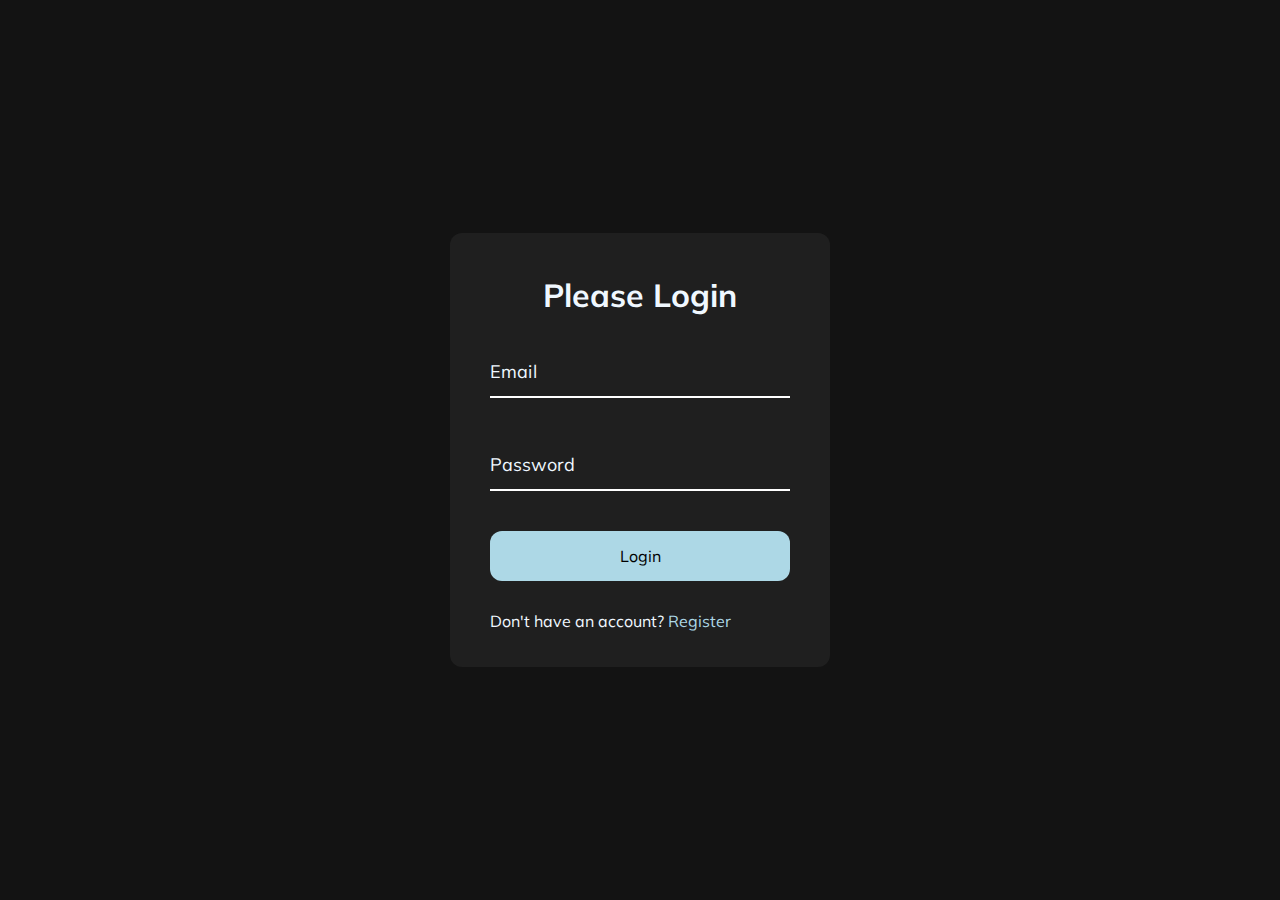
<file: form-wave-animation/index.html>
<!DOCTYPE html>
<html lang="en">
<head>
    <meta charset="UTF-8">
    <meta name="viewport" content="width=device-width, initial-scale=1.0">
    <link rel="stylesheet" href="https://cdnjs.cloudflare.com/ajax/libs/font-awesome/6.4.2/css/all.min.css" integrity="sha512-z3gLpd7yknf1YoNbCzqRKc4qyor8gaKU1qmn+CShxbuBusANI9QpRohGBreCFkKxLhei6S9CQXFEbbKuqLg0DA==" crossorigin="anonymous" referrerpolicy="no-referrer" />
    <link rel="stylesheet" href="style.css"/>
    <title>Form Wave Animation</title>
</head>
<body>
    <div class="container">
        <h1>Please Login</h1>
        <form>
            <div class="form-control">
                <input type="text" required>
                <label>Email</label>
            </div>

            <div class="form-control">
                <input type="password" required>
                <label>Password</label>
            </div>

            <button class="btn">Login</button>

            <p class="text">Don't have an account? <a href="#">Register</a></p>
        </form>
    </div>
    <script src="script.js"></script>
</body>
</html>
</file>
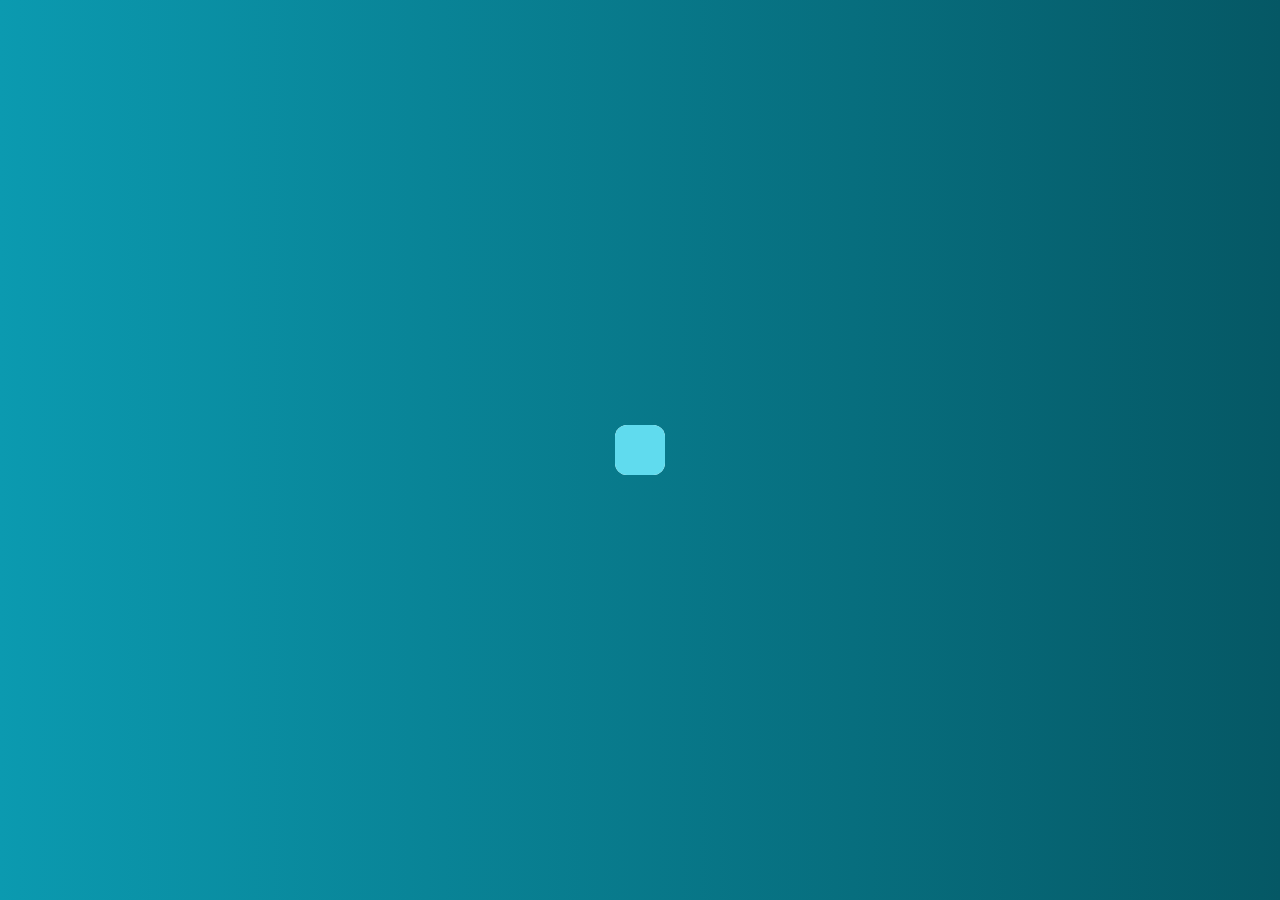
<file: hidden-search-w/index.html>
<!DOCTYPE html>
<html lang="en">
<head>
    <meta charset="UTF-8">
    <meta name="viewport" content="width=device-width, initial-scale=1.0">
    <link rel="stylesheet" href="https://cdnjs.cloudflare.com/ajax/libs/font-awesome/6.4.2/css/all.min.css" integrity="sha512-z3gLpd7yknf1YoNbCzqRKc4qyor8gaKU1qmn+CShxbuBusANI9QpRohGBreCFkKxLhei6S9CQXFEbbKuqLg0DA==" crossorigin="anonymous" referrerpolicy="no-referrer" />
    <link rel="stylesheet" href="style.css">
    <title>Hidden Search</title>
</head>
<body>
    <div class="search">
        <input type="text" class="input" placeholder="Search...">
        <button class="btn">
            <i class="fas fa-search"></i>
        </button>
    </div>

    <script src="script.js"></script>
</body>
</html>
</file>
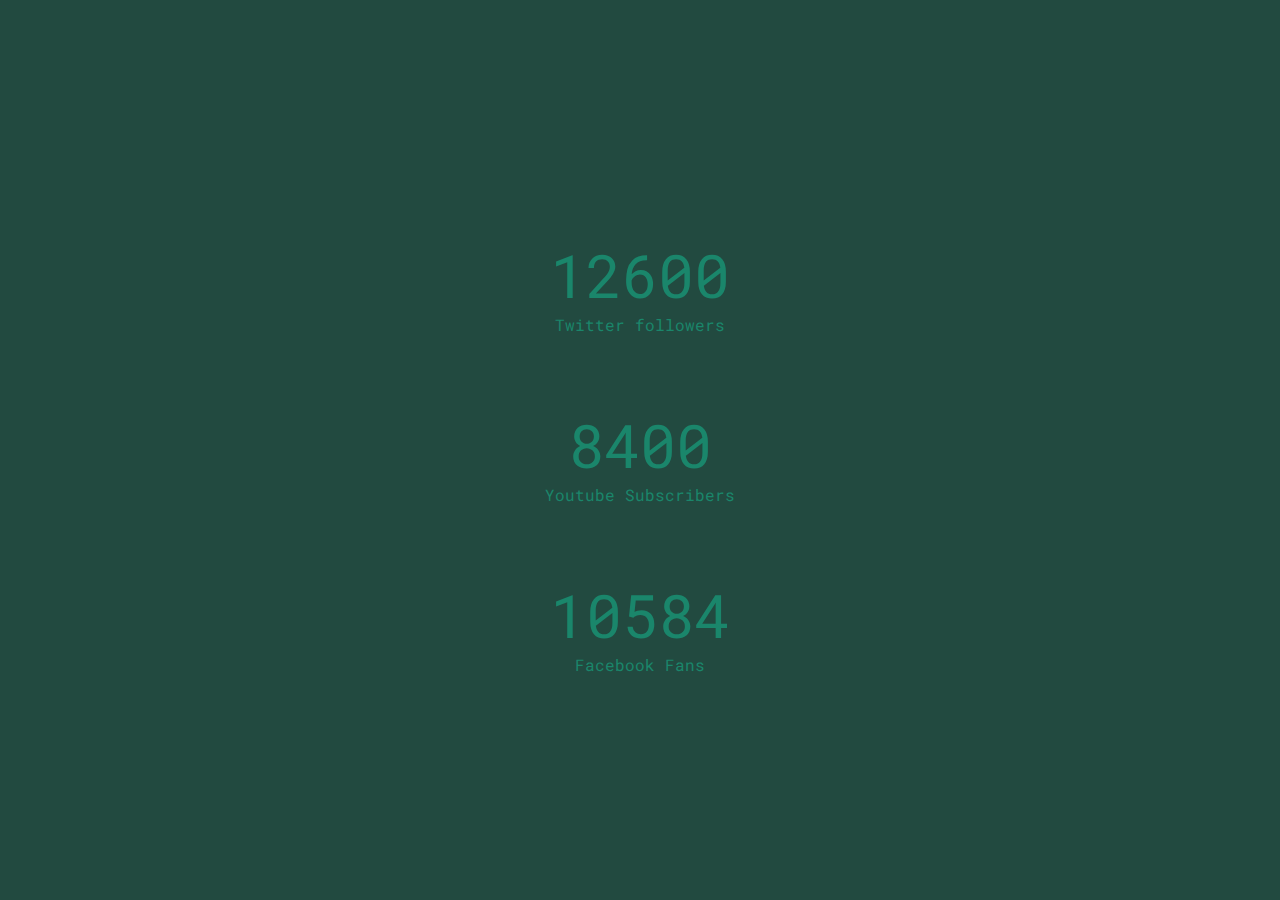
<file: incrementing-counter/index.html>
<!DOCTYPE html>
<html lang="en">
<head>
    <meta charset="UTF-8">
    <meta name="viewport" content="width=device-width, initial-scale=1.0">
    <link rel="stylesheet" href="https://cdnjs.cloudflare.com/ajax/libs/font-awesome/6.4.2/css/all.min.css" integrity="sha512-z3gLpd7yknf1YoNbCzqRKc4qyor8gaKU1qmn+CShxbuBusANI9QpRohGBreCFkKxLhei6S9CQXFEbbKuqLg0DA==" crossorigin="anonymous" referrerpolicy="no-referrer" />
    <link rel="stylesheet" href="style.css"/>
    <title>Incrementing Counter</title>
</head>
<body>
    <div class="counter-container">
        <i class="fab fa-twitter fa-3x"></i>
        <div class="counter" data-target="15000"></div>
        <span>Twitter followers</span>
    </div>

    <div class="counter-container">
        <i class="fab fa-youtube fa-3x"></i>
        <div class="counter" data-target="10000"></div>
        <span>Youtube Subscribers</span>
    </div>

    <div class="counter-container">
        <i class="fab fa-facebook fa-3x"></i>
        <div class="counter" data-target="12500"></div>
        <span>Facebook Fans</span>
    </div>

    <script src="script.js"></script>
</body>
</html>
</file>
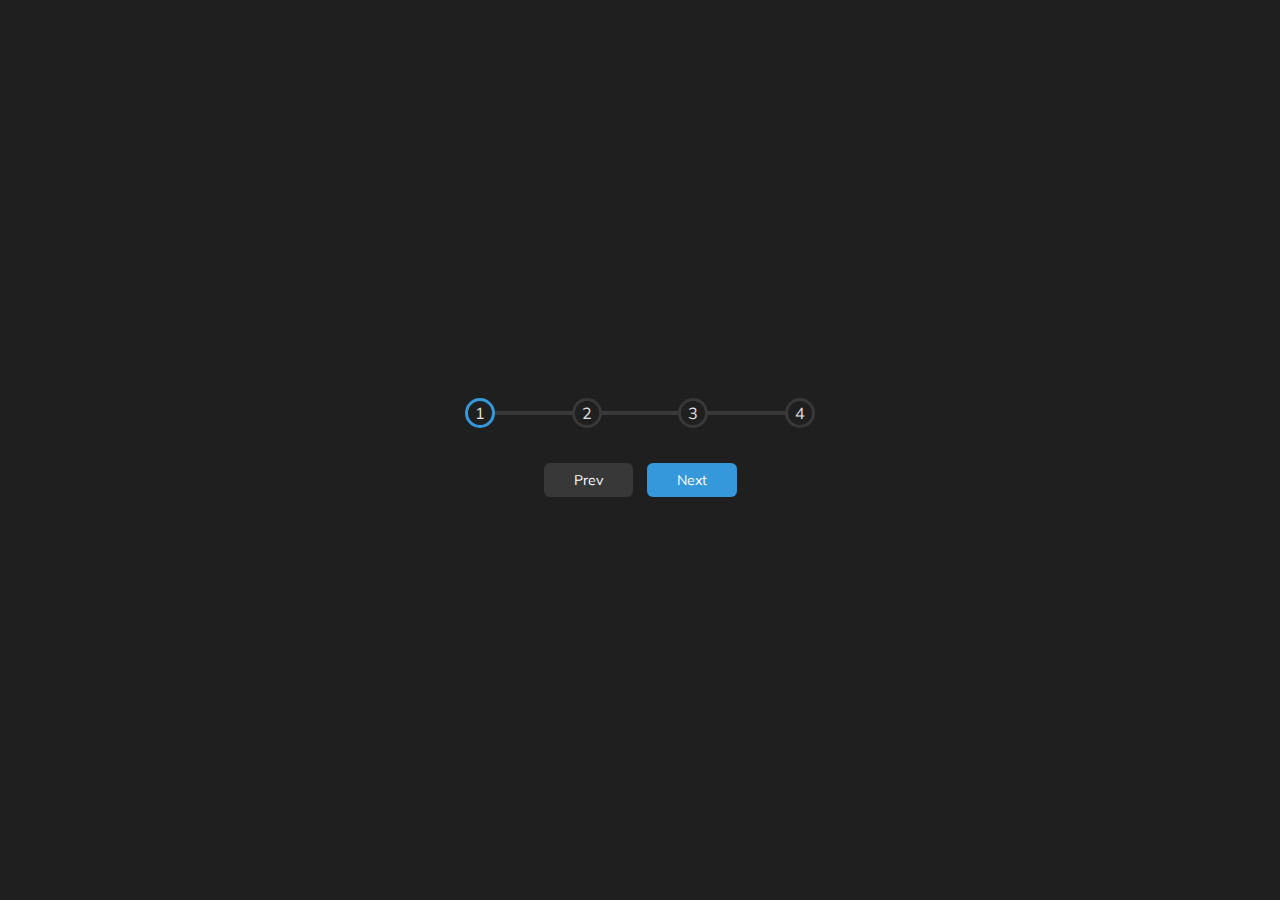
<file: progress-steps/index.html>
<!DOCTYPE html>
<html lang="en">
<head>
    <meta charset="UTF-8">
    <meta name="viewport" content="width=device-width, initial-scale=1.0">
    <link rel="stylesheet" href="style.css"/>
    <title>Progress Steps</title>
</head>
<body>
    <div class="container">
        <div class="progress-container">
            <div class ="progress" id="progress"></div>
            <div class="circle active">1</div>
            <div class="circle">2</div>
            <div class="circle">3</div>
            <div class="circle">4</div>
        </div>

        <button class="btn", id="prev" disabled>Prev</button>
        <button class="btn", id="next">Next</button>
    </div>
    <script src="script.js"></script>
</body>
</html>
</file>
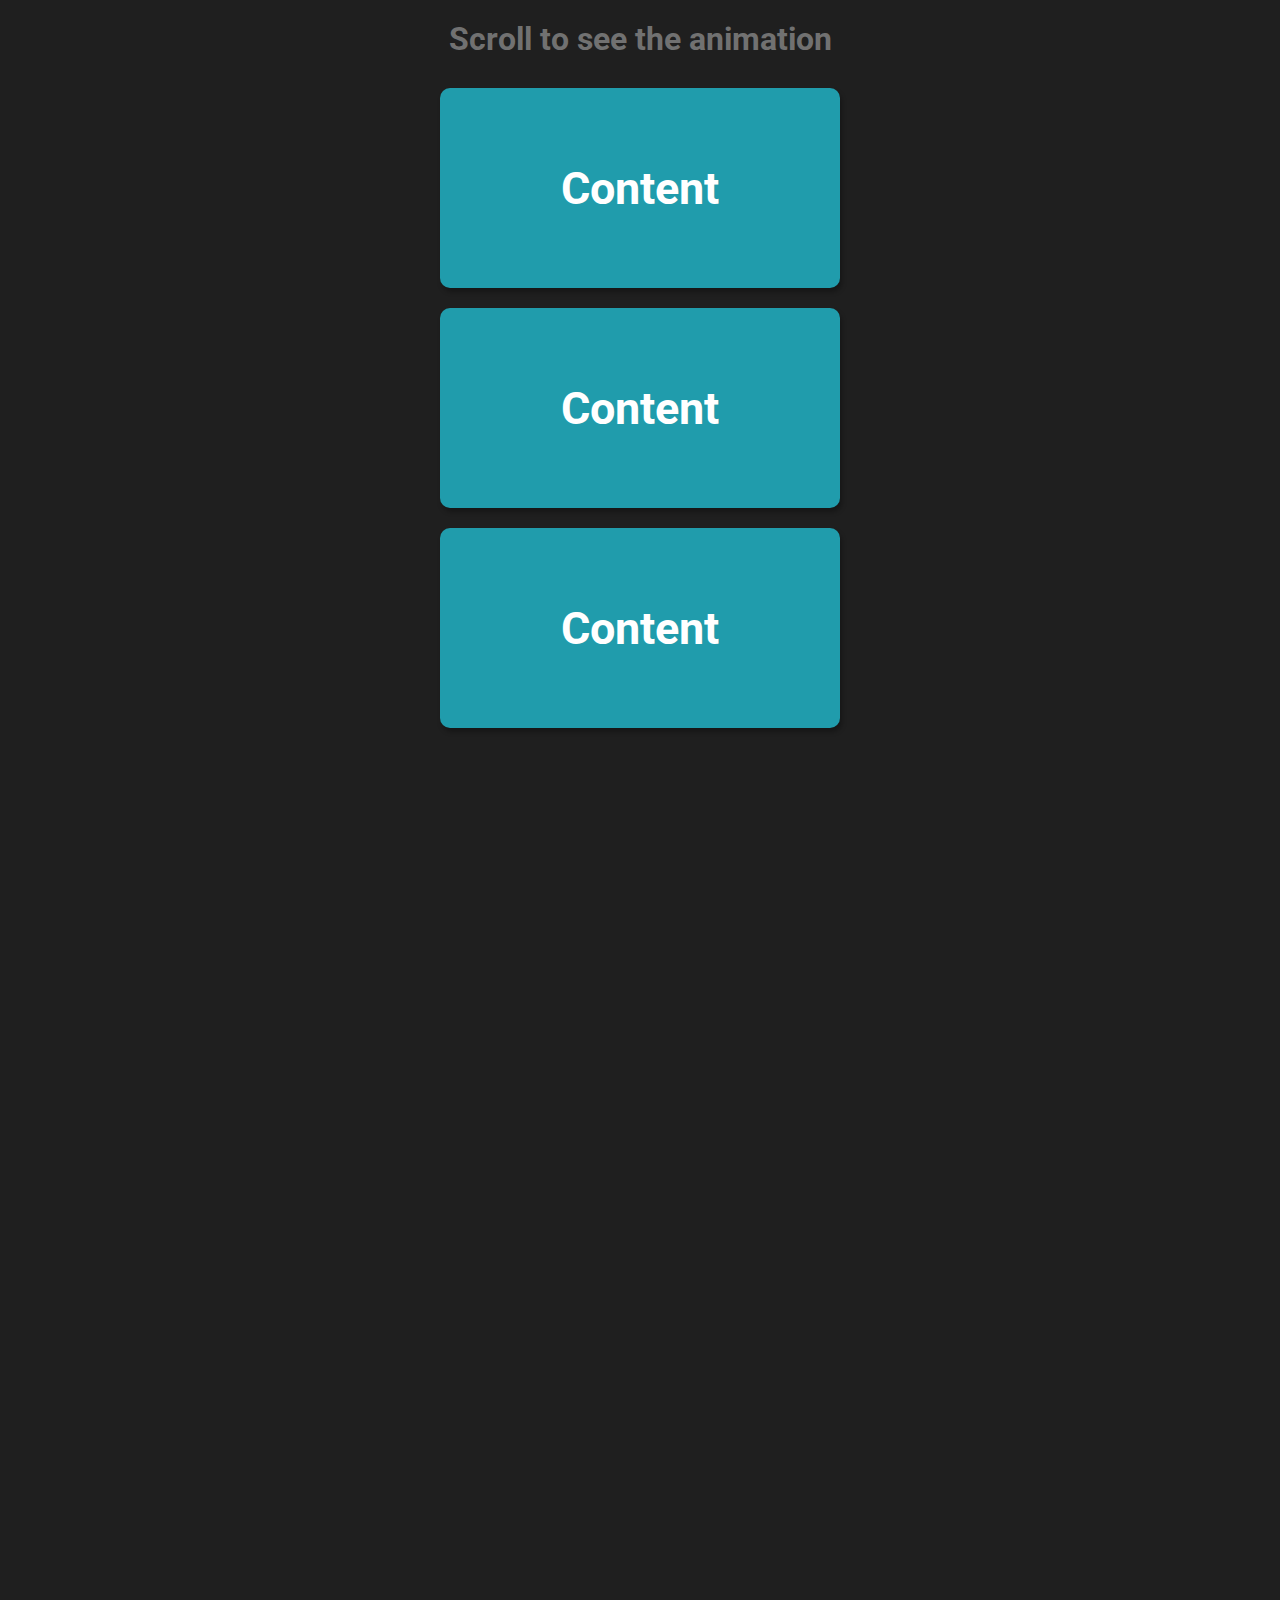
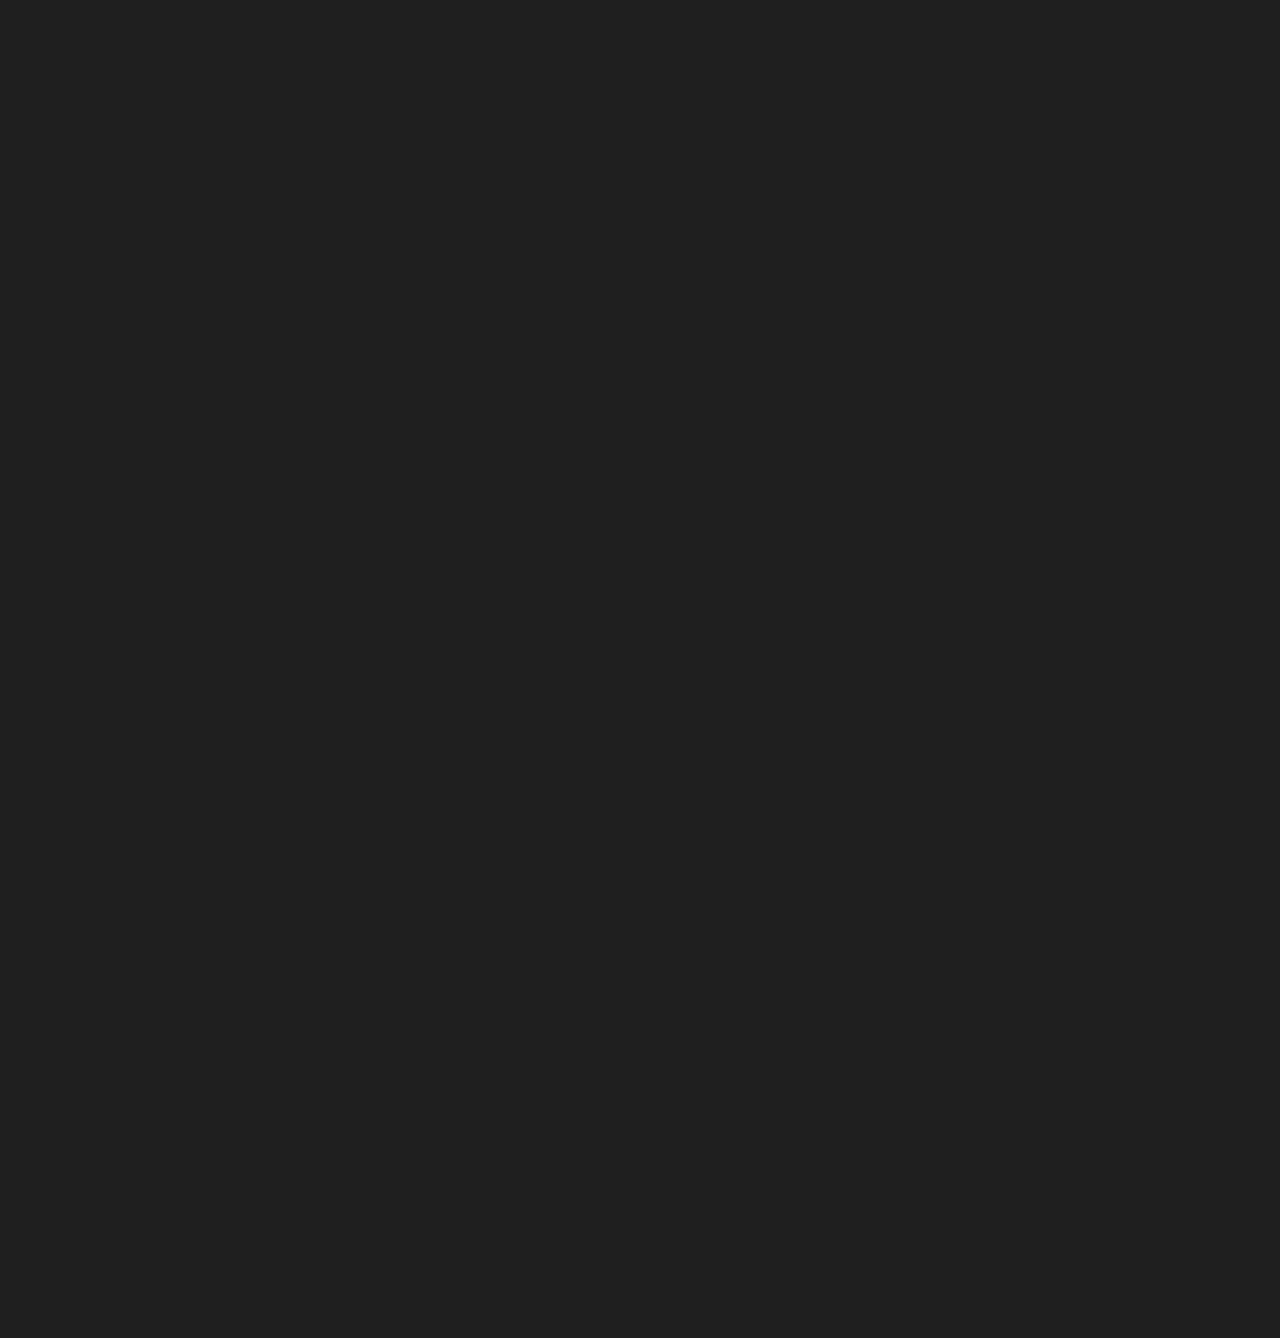
<file: scroll-animation/index.html>
<!DOCTYPE html>
<html lang="en">
<head>
    <meta charset="UTF-8">
    <meta name="viewport" content="width=device-width, initial-scale=1.0">
    <link rel="stylesheet" href="style.css">
    <title>Scroll Animation</title>
</head>
<body>
    <h1>Scroll to see the animation</h1>
    <div class="box"><h2>Content</h2></div>
    <div class="box"><h2>Content</h2></div>
    <div class="box"><h2>Content</h2></div>
    <div class="box"><h2>Content</h2></div>
    <div class="box"><h2>Content</h2></div>
    <div class="box"><h2>Content</h2></div>
    <div class="box"><h2>Content</h2></div>
    <div class="box"><h2>Content</h2></div>
    <div class="box"><h2>Content</h2></div>
    <div class="box"><h2>Content</h2></div>
    <div class="box"><h2>Content</h2></div>
    <div class="box"><h2>Content</h2></div>
    <div class="box"><h2>Content</h2></div>
    <script src="script.js"></script>
</body>
</file>
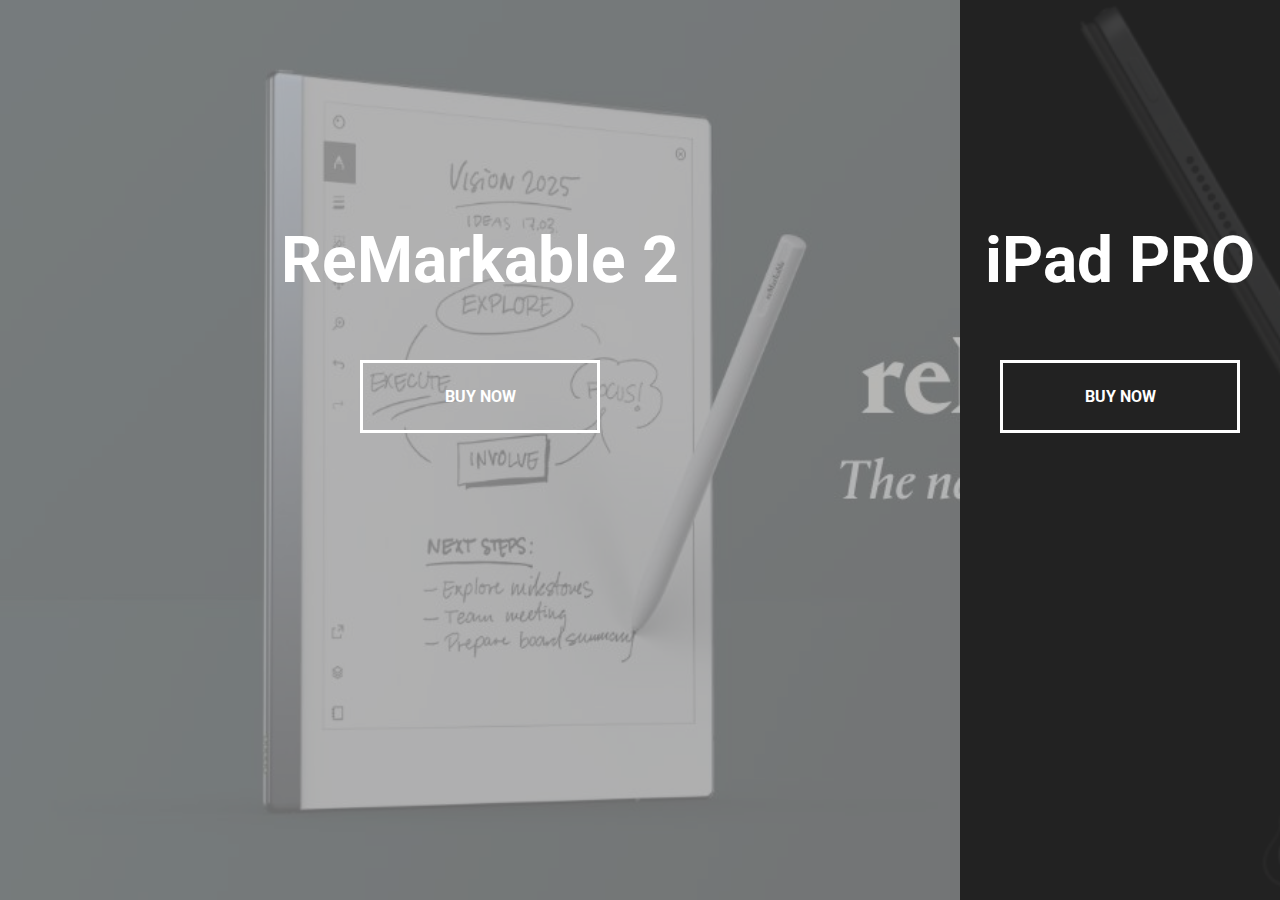
<file: split-landing-page/index.html>
<!DOCTYPE html>
<html lang="en">
<head>
    <meta charset="UTF-8">
    <meta name="viewport" content="width=device-width, initial-scale=1.0">
    <link rel="stylesheet" href="https://cdnjs.cloudflare.com/ajax/libs/font-awesome/6.4.2/css/all.min.css" integrity="sha512-z3gLpd7yknf1YoNbCzqRKc4qyor8gaKU1qmn+CShxbuBusANI9QpRohGBreCFkKxLhei6S9CQXFEbbKuqLg0DA==" crossorigin="anonymous" referrerpolicy="no-referrer" />
    <link rel="stylesheet" href="style.css"/>
    <title>Split Landing Page</title>
</head>
<body>
    <div class="container hover-left">
        <div class="split left">
            <h1>ReMarkable 2</h1>
            <a href="#" class="btn">Buy now</a>
        </div>
        <div class="split right">
            <h1>iPad PRO</h1>
            <a href="#" class="btn">Buy now</a>
        </div>
    </div>
    <script src="script.js"></script>
</body>
</html>
</file>
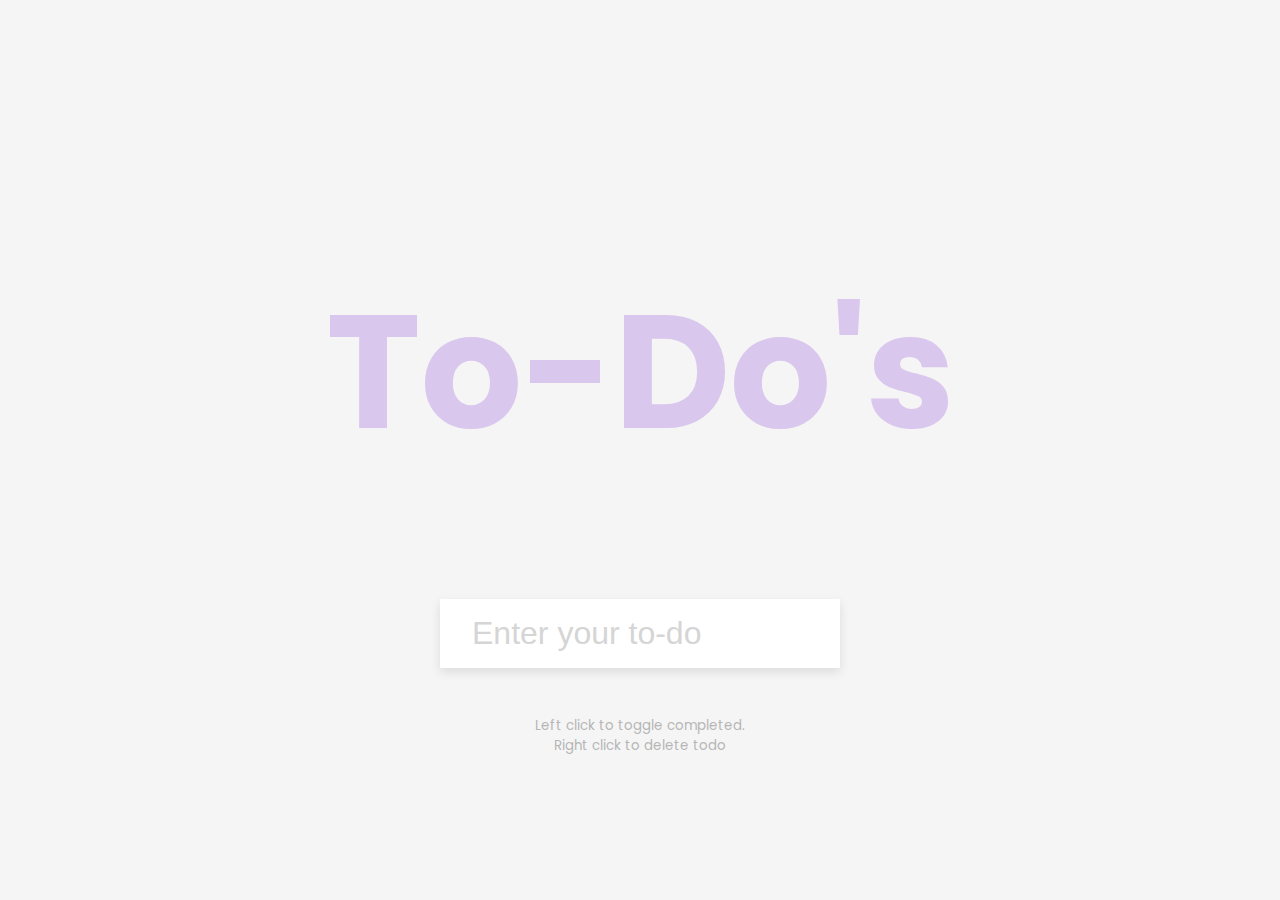
<file: todo-list/index.html>
<!DOCTYPE html>
<html lang="en">
  <head>
    <meta charset="UTF-8" />
    <meta name="viewport" content="width=device-width, initial-scale=1.0" />
    <link rel="stylesheet" href="style.css" />
    <title>Todo List</title>
  </head>
  <body>
    <h1>To-Do's</h1>
    <form id="form">
      <input type="text" class="input" id="input" placeholder="Enter your to-do" autocomplete="off">

      <ul class="todos" id="todos"></ul>
    </form>
    <small>Left click to toggle completed. <br> Right click to delete todo</small>

    <script src="script.js"></script>
  </body>
</html>
</file>
<file: form-wave-animation/style.css>
@import url('https://fonts.googleapis.com/css2?family=Muli&display=swap');

* {
  box-sizing: border-box;
}

body {
  background-color: #131313;
  color: aliceblue;
  font-family: 'Muli', sans-serif;
  display: flex;
  flex-direction: column;
  align-items: center;
  justify-content: center;
  height: 100vh;
  margin: 0;
  overflow-x: hidden;
}

.container {
    background: #1f1f1f;
    padding: 20px 40px;
    border-radius: 12px;
}

.btn {
    cursor: pointer;
    display: inline-block;
    width: 100%;
    background: lightblue;
    padding: 15px;
    font-family: inherit;
    font-size: 16px;
    border: 0;
    border-radius: 12px;
}

.btn:focus {
    outline: 0;
}

.btn:active {
    transform: scale(0.98);
}

.text {
    margin-top: 30px;
}

.container h1{
    text-align: center;
    margin-bottom: 30px;
}

.container a{
    text-decoration: none;
    color: lightblue;
}

.form-control {
    position: relative;
    margin: 20px 0 40px;
    width: 300px;
}

.form-control input{
    background-color: transparent;
    border: 0;
    border-bottom: 2px #fff solid;
    display: block;
    width: 100%;
    padding: 15px 0;
    font-size: 18px;
    color: white;
}

.form-control input:focus, 
.form-control input:valid{
    outline: 0;
    border-bottom-color: lightblue;
}

.form-control label {
    position: absolute;
    top: 15px;
    left: 0px;
}

.form-control label span{
    display: inline-block;
    font-size: 18px;
    min-width: 5px;
    transition: 0.3s cubic-bezier(0.68, -0.55, 0.265, 1.55);
}

.form-control input:focus + label span, 
.form-control input:valid + label span {
    color: lightblue;
    transform: translateY(-30px);
}
</file>
<file: hidden-search-w/style.css>
@import url('https://fonts.googleapis.com/css?family=Muli&display=swap');

* {
  box-sizing: border-box;
}

body {
  background-image: linear-gradient(90deg, #0b9ab0, #055865);
  font-family: 'Muli', sans-serif;
  display: flex;
  align-items: center;
  justify-content: center;
  height: 100vh;
  overflow: hidden;
  margin: 0;
}

.search {
  position: relative;
  height: 50px;
}

.search .input {
  background-color: #fff;
  border: 1px;
  border-radius: 12px;
  font-size: 18px;
  padding: 10px;
  height: 50px;
  width: 50px;
  transition: width 0.3s ease;
}

.btn {
  background-color: #60dbee;
  border: 1px;
  border-radius: 12px;
  cursor: pointer;
  font-size: 24px;
  position: absolute;
  top: 0;
  left: 0;
  height: 50px;
  width: 50px;
  transition: transform 0.3s ease;
}

.btn:focus, .input:focus {
  outline: none;
}

.search.active .input {
  width: 200px;
}

.search.active .btn {
  transform: translateX(198px);
}
</file>
<file: incrementing-counter/style.css>
@import url('https://fonts.googleapis.com/css2?family=Roboto+Mono&display=swap');

* {
  box-sizing: border-box;
}

body {
  background-color: rgb(34, 74, 64);
  color: rgb(26, 134, 107);
  font-family: 'Roboto Mono', sans-serif;
  display: flex;
  flex-direction: column;
  align-items: center;
  justify-content: center;
  height: 100vh;
  overflow: hidden;
  margin: 0;
}

.counter-container{
    display: flex;
    flex-direction: column;
    justify-content: center;
    text-align: center;
    margin: 30px 50px;
}

.counter{
    font-size: 60px;
    margin-top: 10px;
}

@media(max-width: 580px){
    body{
        flex-direction: column;
    }
}
</file>
<file: progress-steps/style.css>
@import url('https://fonts.googleapis.com/css?family=Muli&display=swap');

:root {
  --line-border-fill: #3498db;
  --line-border-empty: #383838;

}

* {
  box-sizing: border-box;
}

body {
  background-color: #1f1f1f;
  font-family: 'Muli', sans-serif;
  display: flex;
  align-items: center;
  justify-content: center;
  height: 100vh;
  overflow: hidden;
  margin: 0;
}

.container {
  text-align: center;
}

.progress-container {
  display: flex;
  justify-content: space-between;
  position: relative;
  margin-bottom: 30px;
  max-width: 100%;
  width: 350px;
}

.progress-container::before {
  content: '';
  background-color: var(--line-border-empty);
  position: absolute;
  top: 50%;
  left: 0;
  transform: translateY(-50%);
  height: 4px;
  width: 100%;
  z-index: -1;
}

.progress {
  background-color: var(--line-border-fill);
  position: absolute;
  top: 50%;
  left: 0;
  transform: translateY(-50%);
  height: 4px;
  width: 0%;
  z-index: -1;
  transition: 0.4s ease;
}

.circle {
  background-color: #1f1f1f;
  color:#e2e2e2;
  border-radius: 50%;
  height: 30px;
  width: 30px;
  display: flex;
  align-items: center;
  justify-content: center;
  border: 3px solid var(--line-border-empty);
  transition: 0.4s ease;
}

.circle.active {
  border-color: var(--line-border-fill);
}

.btn {
  background-color: var(--line-border-fill);
  color: #fff;
  border: 0;
  border-radius: 6px;
  cursor: pointer;
  font-family: inherit;
  padding: 8px 30px;
  margin: 5px;
  font-size: 14px;
}

.btn:active {
  transform: scale(0.98);
}

.btn:focus {
  outline: 0;
}

.btn:disabled {
  background-color: var(--line-border-empty);
  cursor: not-allowed;
}
</file>
<file: scroll-animation/style.css>
@import url('https://fonts.googleapis.com/css2?family=Roboto:wght@400;700&display=swap');

* {
  box-sizing: border-box;
}

body {
  background-color: #1f1f1f;
  font-family: 'Roboto', sans-serif;
  display: flex;
  flex-direction: column;
  align-items: center;
  justify-content: center;
  margin: 0;
  overflow-x: hidden;
}

h1 {
  margin: 20px;
  color: #717171;
}

.box {
  background-color: #209cac;
  color: #fff;
  display: flex;
  align-items: center;
  justify-content: center;
  width: 400px;
  height: 200px;
  margin: 10px;
  border-radius: 10px;
  box-shadow: 2px 4px 5px rgba(0, 0, 0, 0.3);
  transform: translateX(400%);
  transition: transform 0.4s ease;
}

.box:nth-of-type(even) {
  transform: translateX(-400%);
}

.box.show {
  transform: translateX(0);
}

.box h2 {
  font-size: 45px;
}
</file>
<file: split-landing-page/style.css>
@import url('https://fonts.googleapis.com/css2?family=Roboto:wght@400;700&display=swap');

:root{
  --left-bg-color: rgba(154, 154, 154, 0.7);
  --right-bg-color: rgba(43, 43, 43, 0.8);
  --left-btn-hover-color: rgb(26, 134, 107);
  --right-btn-hover-color: rgb(145, 29, 145, 1);
  --hover-width: 75%;
  --other-width: 25%;
  --speed: 1000ms;
}
* {
  box-sizing: border-box;
}

body {
  font-family: 'Roboto', sans-serif;
  height: 100vh;
  overflow: hidden;
  margin: 0;
}

h1 {
  font-size: 4rem;
  color: #fff;
  position: absolute;
  left: 50%;
  top: 20%;
  transform: translateX(-50%);
  white-space: nowrap;
}

.btn {
  position: absolute;
  display: flex;
  align-items: center;
  justify-content: center;
  left: 50%;
  top: 40%;
  transform: translateX(-50%);
  text-decoration: none;
  color: #fff;
  border: #fff solid 0.2rem;
  font-size: 1rem;
  font-weight: bold;
  text-transform: uppercase;
  width: 15rem;
  padding: 1.5rem;
}

.split.left .btn:hover{
  background-color: var(--left-btn-hover-color);
  border-color: var(--left-btn-hover-color);;
}

.split.right .btn:hover{
  background-color: var(--right-btn-hover-color);
  border-color: var(--right-btn-hover-color);;
}

.container{
  position: relative;
  width: 100%;
  height: 100%;
  background: #333;
}

.split{
  position: absolute;
  width: 50%;
  height: 100%;
  overflow: hidden;
}

.split.left{
  left: 0;
  background: url('reMarkable2.jpeg');
  background-repeat: no-repeat;
  background-size: cover;
}

.split.left::before{
  content: '';
  position: absolute;
  width: 100%;
  height: 100%;
  background-color: var(--left-bg-color);
}

.split.right{
  right: 0;
  background: url('iPadPro.jpg');
  background-repeat: no-repeat;
  background-size: cover;
}

.split.right::before{
  content: '';
  position: absolute;
  width: 100%;
  height: 100%;
  background-color: var(--right-bg-color);
}

.split.right, 
.split.left, 
.split.right::before, 
.splir.left::before{
  transition: all var(--speed) ease-in-out;
}

.hover-left .left{
  width: var(--hover-width);
}

.hover-left .right{
  width: var(--other-width);
}

.hover-right .right{
  width: var(--hover-width);
}

.hover-right .left{
  width: var(--other-width);
}

@media(max-width: 800px){
  h1{
    font-size: 2rem;
    top: 30%;
  }

  .btn{
    padding: 1.2rem;
    width: 12rem;
  }
}
</file>
<file: todo-list/style.css>
@import url('https://fonts.googleapis.com/css2?family=Poppins:wght@200;400&display=swap');

* {
  box-sizing: border-box;
}

body {
  background-color: #f5f5f5;
  color: #444;
  font-family: 'Poppins', sans-serif;
  display: flex;
  flex-direction: column;
  align-items: center;
  justify-content: center;
  height: 100vh;
  margin: 0;
}

h1 {
  color: rgb(179, 131, 226);
  font-size: 10rem;
  text-align: center;
  opacity: 0.4;
}

form {
  box-shadow: 0 4px 10px rgba(0, 0, 0, 0.1);
  max-width: 100%;
  width: 400px;
}

.input {
  border: none;
  color: #444;
  font-size: 2rem;
  padding: 1rem 2rem;
  display: block;
  width: 100%;
}

.input::placeholder {
  color: #d5d5d5;
}

.input:focus {
  outline-color: rgb(179, 131, 226);
}

.todos {
  background-color: #fff;
  padding: 0;
  margin: 0;
  list-style-type: none;
}

.todos li {
  border-top: 1px solid #e5e5e5;
  cursor: pointer;
  font-size: 1.5rem;
  padding: 1rem 2rem;
}

.todos li.completed {
  color: #b6b6b6;
  text-decoration: line-through;
}

small {
  color: #b5b5b5;
  margin-top: 3rem;
  text-align: center;
}
</file>
